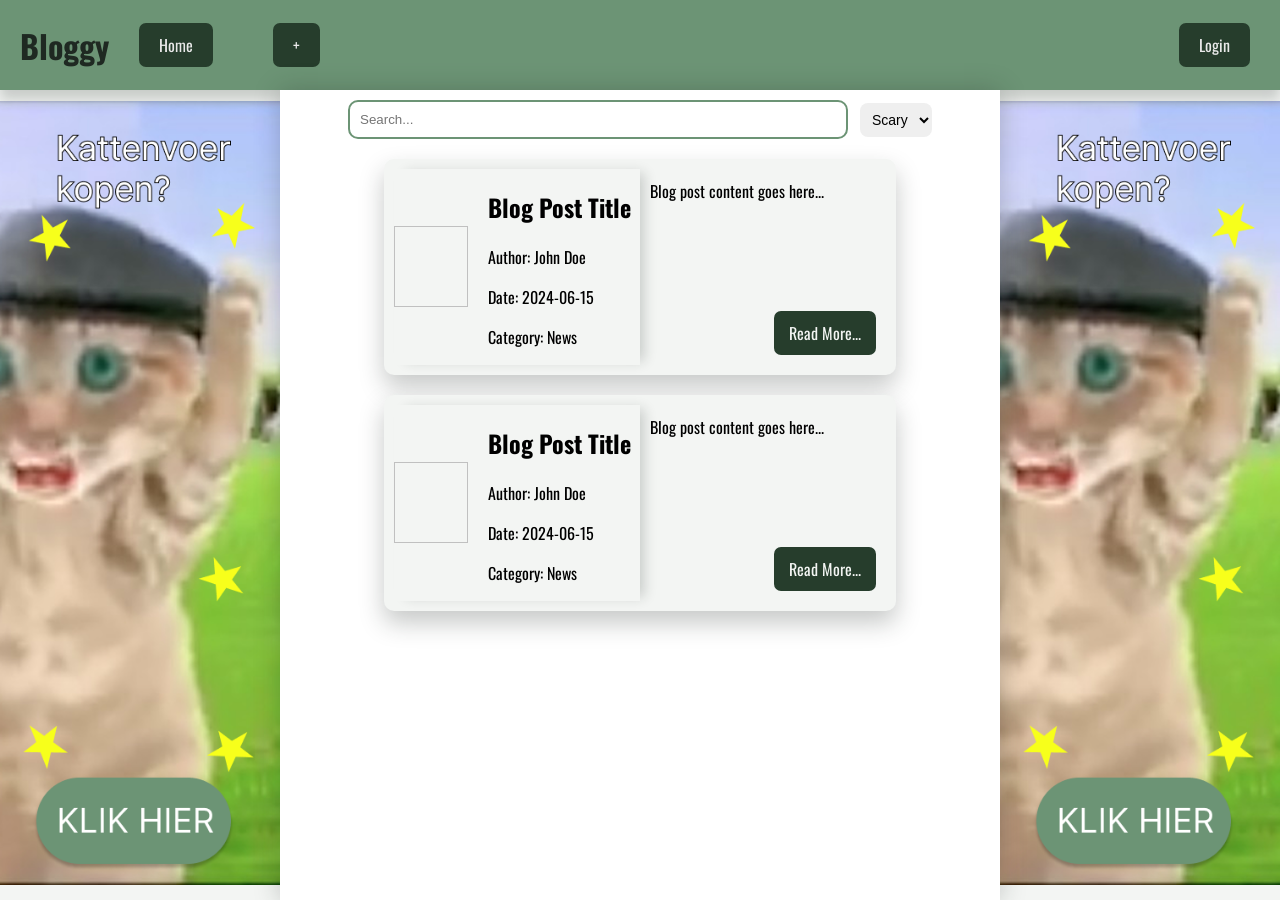
<file: index.html>
<!DOCTYPE html>
<html lang="en">
<head>
    <meta charset="UTF-8">
    <meta name="viewport" content="width=device-width, initial-scale=1.0">
    <title>Bloggy</title>
    <link rel="stylesheet" href="styles/index.css">
    <link rel="preconnect" href="https://fonts.googleapis.com">
<link rel="preconnect" href="https://fonts.gstatic.com" crossorigin>
    <link href="https://fonts.googleapis.com/css2?family=Oswald:wght@200..700&display=swap" rel="stylesheet">
    <script src="scripts/login.js" defer></script>
</head>
<body>
    <header>
        <h1>Bloggy</h1>
        <a id="home" href="index.html">Home</a>
        <a id="create" href="add.html">+</a>
        <button type="button" id="login">Login</button>
    </header>
    <div id="main">
        <div id="reclame1">
            <a href="https://www.pornhub.com">
            <img src="assets/kattenvoer-reclame.png" alt="kattenvoer-reclame" width="280px">
                </a>
        </div>
        <div id="Search">
            <div id="sorting">
                <input type="text" id="searchInput" placeholder="Search...">
                <select id="sort">
                    <option value="scary">Scary</option>
                    <option value="news">News</option>
                    <option value="fun">Fun</option>
                </select>
            </div>
            <div id="blogPosts">
                <div class="blog-post">
                    <div class="blog-post-left">
                        <img class="blog-foto">
                        <div>
                            <h2>Blog Post Title</h2>
                            <p>Author: John Doe</p>
                            <p>Date: 2024-06-15</p>
                            <p>Category: News</p>
                        </div>
                    </div>
                    <div class="blog-post-right">
                        <p>Blog post content goes here...</p>
                        <button>Read More...</button>
                    </div>
                </div>
                <div class="blog-post">
                    <div class="blog-post-left">
                        <img class="blog-foto">
                        <div>
                            <h2>Blog Post Title</h2>
                            <p>Author: John Doe</p>
                            <p>Date: 2024-06-15</p>
                            <p>Category: News</p>
                        </div>
                    </div>
                    <div class="blog-post-right">
                        <p>Blog post content goes here...</p>
                        <button>Read More...</button>
                    </div>
                </div>
            </div>
        </div>
        <div id="reclame2">
            <a href="https://www.pornhub.com">
            <img src="assets/kattenvoer-reclame.png" alt="kattenvoer-reclame" width="280px">
                </a>
        </div>
    </div>

    <div id="loginModal" class="login-modal" aria-hidden="true">
        <div class="login-box" role="dialog" aria-labelledby="loginTitle">
            <button type="button" class="login-close" id="loginClose" aria-label="Close">&times;</button>
            <h2 id="loginTitle">Login</h2>
            <form id="loginForm" method="post" action="login/login.php">
                <label for="name">Name</label>
                <input type="text" id="name" required>
                <label for="loginPassword">Password</label>
                <input type="password" id="loginPassword" required>
                <button type="submit">Login</button>
            </form>
        </div>
    </div>
</body>
</html>
</file>
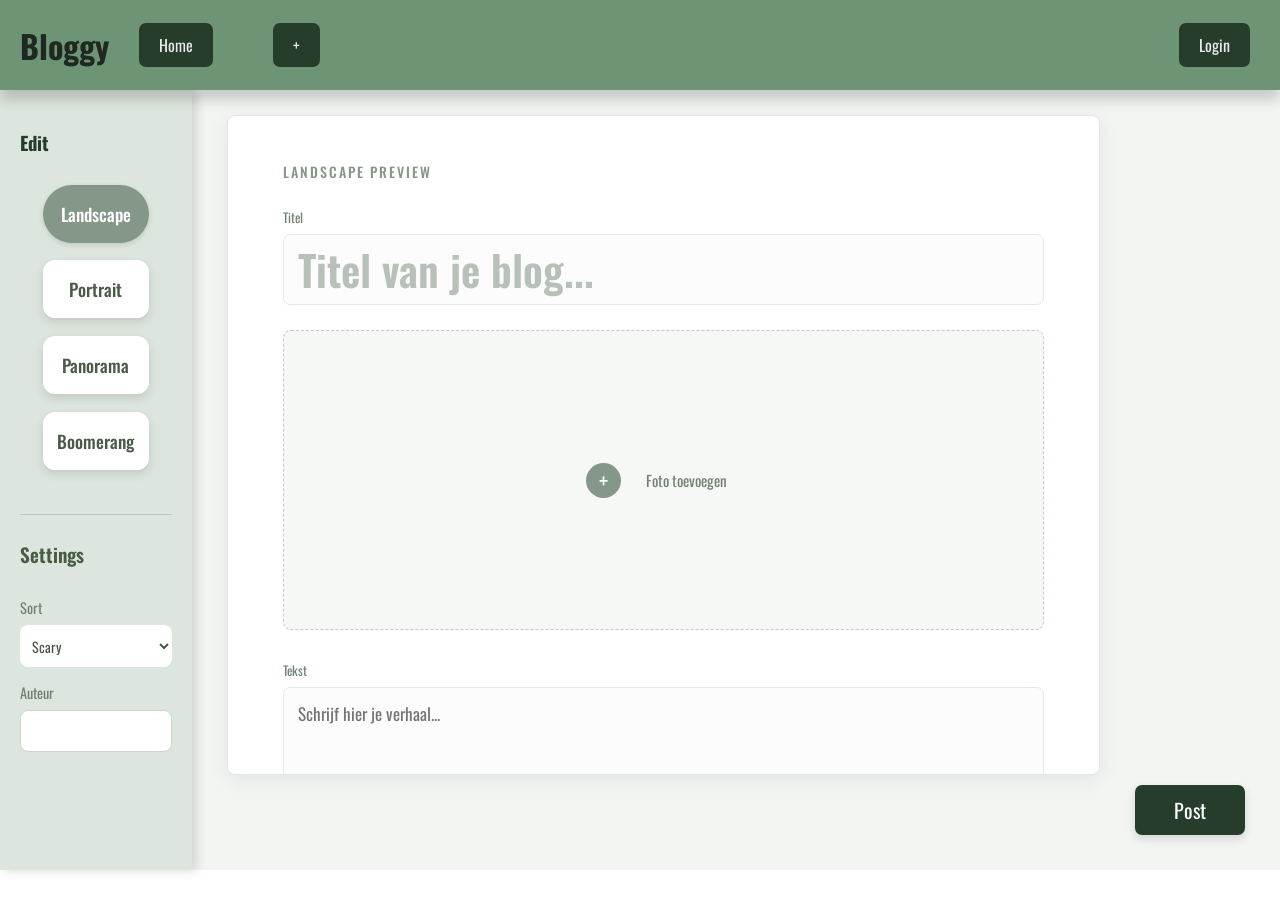
<file: add.html>
<!DOCTYPE html>
<html lang="en">
<head>
    <meta charset="UTF-8">
    <meta name="viewport" content="width=device-width, initial-scale=1.0">

    <link rel="stylesheet" href="styles/add.css">
    <link rel="stylesheet" href="styles/index.css">

    <script src="scripts/add.js" defer></script>
    <script src="scripts/login.js" defer></script>

    <link rel="preconnect" href="https://fonts.googleapis.com">
    <link rel="preconnect" href="https://fonts.gstatic.com" crossorigin>
    <link href="https://fonts.googleapis.com/css2?family=Oswald:wght@200..700&display=swap" rel="stylesheet">

    <title>Bloggy</title>
</head>

<body>

<header>
    <h1>Bloggy</h1>
    <a id="home" href="index.php">Home</a>
    <a id="create" href="add.html">+</a>
    <button type="button" id="login">Login</button>
</header>

<main>

    <div class="left">
        <h3>Edit</h3>

        <div class="edit">
            <button id="landscape" class="active">Landscape</button>
            <button id="portrait">Portrait</button>
            <button id="panorama">Panorama</button>
            <button id="boomerang">Boomerang</button>
        </div>

        <div class="settings">
            <h3>Settings</h3>

            <div class="group">
                <label for="sort">Sort</label>

                <select name="sort" id="sort">
                    <option value="scary">Scary</option>
                    <option value="news">News</option>
                    <option value="fun">Fun</option>
                </select>

                <label for="author">Auteur</label>
                <input type="text" name="author" id="author">
            </div>
        </div>
    </div>

    <div class="blog">

        <div class="right">

            <div class="template landscape">
                <h4>Landscape Preview</h4>

                <div class="template-content">

                    <div class="group">
                        <label for="landscape-title">Titel</label>
                        <input
                            id="landscape-title"
                            name="title"
                            type="text"
                            placeholder="Titel van je blog..."
                        >
                    </div>

                    <div class="image-upload large">
                        <input type="file" accept="image/*">
                        <span>Foto toevoegen</span>
                    </div>

                    <div class="group">
                        <label for="landscape-text">Tekst</label>
                        <textarea
                            id="landscape-text"
                            name="text"
                            placeholder="Schrijf hier je verhaal..."
                        ></textarea>
                    </div>

                    <div class="image-upload medium">
                        <input type="file" accept="image/*">
                        <span>Extra foto toevoegen</span>
                    </div>

                </div>
            </div>

            <div class="template portrait hidden">
                <h4>Portrait Preview</h4>

                <div class="portrait-content">

                    <div class="group">
                        <label for="portrait-title">Titel</label>
                        <input
                            id="portrait-title"
                            name="portrait-title"
                            type="text"
                            placeholder="Titel van je blog..."
                        >
                    </div>

                    <div class="image-upload portrait-image">
                        <input type="file" accept="image/*">
                        <span>Verticale foto toevoegen</span>
                    </div>

                    <div class="text-box">
                        <label for="portrait-intro">Intro</label>
                        <textarea
                            id="portrait-intro"
                            name="portrait-intro"
                            placeholder="Begin je verhaal..."
                        ></textarea>
                    </div>

                    <div class="image-row">

                        <div class="image-upload small">
                            <input type="file" accept="image/*">
                            <span>Foto</span>
                        </div>

                        <div class="image-upload small">
                            <input type="file" accept="image/*">
                            <span>Foto</span>
                        </div>

                    </div>

                    <div class="text-box">
                        <label for="portrait-text">Verhaal</label>
                        <textarea
                            id="portrait-text"
                            name="portrait-text"
                            placeholder="Schrijf verder..."
                        ></textarea>
                    </div>

                </div>
            </div>

            <div class="template panorama hidden">
                <h4>Panorama Preview</h4>

                <div class="panorama-content">

                    <div class="group">
                        <label for="panorama-title">Titel</label>
                        <input
                            id="panorama-title"
                            name="panorama-title"
                            type="text"
                            placeholder="Titel van je blog..."
                        >
                    </div>

                    <div class="image-upload panorama-image">
                        <input type="file" accept="image/*">
                        <span>Panorama foto toevoegen</span>
                    </div>

                    <div class="panorama-text">

                        <div class="text-box">
                            <label for="panorama-text">Tekst</label>
                            <textarea
                                id="panorama-text"
                                name="panorama-text"
                                placeholder="Schrijf je verhaal..."
                            ></textarea>
                        </div>

                        <div class="text-box">
                            <label for="panorama-extra">Extra tekst</label>
                            <textarea
                                id="panorama-extra"
                                name="panorama-extra"
                                placeholder="Voeg nog wat informatie toe..."
                            ></textarea>
                        </div>

                    </div>

                    <div class="image-upload panorama-image second">
                        <input type="file" accept="image/*">
                        <span>Extra panorama foto</span>
                    </div>

                </div>
            </div>

            <div class="template boomerang hidden">
                <h4>Boomerang Preview</h4>

                <div class="boomerang-content">

                    <div class="group">
                        <label for="boomerang-title">Titel</label>
                        <input
                            id="boomerang-title"
                            name="boomerang-title"
                            type="text"
                            placeholder="Titel van je blog..."
                        >
                    </div>

                    <div class="boomerang-block">

                        <div class="boomerang-image image-upload">
                            <input type="file" accept="image/*">
                            <span>Foto toevoegen</span>
                        </div>

                        <div class="text-box">
                            <label for="boomerang-text-1">Tekst</label>
                            <textarea
                                id="boomerang-text-1"
                                name="boomerang-text-1"
                                placeholder="Vertel iets over deze foto..."
                            ></textarea>
                        </div>

                    </div>

                    <div class="boomerang-block reverse">

                        <div class="text-box">
                            <label for="boomerang-text-2">Tekst</label>
                            <textarea
                                id="boomerang-text-2"
                                name="boomerang-text-2"
                                placeholder="Vertel verder..."
                            ></textarea>
                        </div>

                        <div class="boomerang-image image-upload">
                            <input type="file" accept="image/*">
                            <span>Foto toevoegen</span>
                        </div>

                    </div>

                    <div class="image-upload boomerang-last">
                        <input type="file" accept="image/*">
                        <span>Laatste foto toevoegen</span>
                    </div>

                </div>
            </div>

        </div>
    </div>

    <button class="post-btn" id="post">Post</button>

</main>

<div id="loginModal" class="login-modal" aria-hidden="true">

    <div class="login-box" role="dialog" aria-labelledby="loginTitle">

        <button
            type="button"
            class="login-close"
            id="loginClose"
            aria-label="Close"
        >
            &times;
        </button>

        <h2 id="loginTitle">Login</h2>

        <form id="loginForm">

            <label for="loginEmail">Email</label>
            <input
                type="email"
                id="loginEmail"
                required
            >

            <label for="loginPassword">Password</label>
            <input
                type="password"
                id="loginPassword"
                required
            >

            <button type="submit">Login</button>

        </form>

    </div>

</div>

</body>
</html>
</file>
<file: styles/index.css>
* {
    box-sizing: border-box;
}

body {
    margin: 0;
    overflow-x: hidden;
    overflow-y: auto;
    height: 100vh;
}

header {
    display: flex;
    flex-direction: row;
    justify-content: flex-start;
    align-items: center;
    width: 100vw;
    font-family: 'Oswald', sans-serif;
    background-color: rgb(108, 148, 117);
    color: #1F2922;
    padding-left: 20px;

    position: relative;
    z-index: 10;

    box-shadow: 0 10px 12px rgba(31, 41, 34, 0.2);
    position: relative;
    z-index: 10;
    z-index: 2;
    height: 10vh;
}



header a,
header #login,
header #logout,
header #userName {
    background-color: 	#263D2C;
    color: #e9e9e9;
    text-decoration: none;
    padding: 10px 20px;
    margin: 30px;
    border-radius: 7px;
    transition: all ease 0.2s;
}

header a:hover,
header #login:hover,
header #logout:hover {
    background-color: #1C3022;
    transform: translateY(-2px);
}

header #login,
header #userName {
    display: flex;
    margin-left: auto;
    cursor: pointer;
    border: none;
    font: inherit;
}

header #userName {
    cursor: default;
    background-color: #3d5a45;
}

header #logout {
    margin-left: 0;
}

.login-modal {
    display: none;
    position: fixed;
    inset: 0;
    background: rgba(31, 41, 34, 0.45);
    z-index: 100;
    align-items: center;
    justify-content: center;
}

.login-modal.open {
    display: flex;
}

.login-box {
    background: #e9e9e9;
    color: #1F2922;
    font-family: 'Oswald', sans-serif;
    padding: 28px 32px;
    border-radius: 10px;
    width: min(320px, 90vw);
    box-shadow: 0 12px 24px rgba(31, 41, 34, 0.25);
    position: relative;
}

.login-box h2 {
    margin: 0 0 18px;
    font-weight: 500;
}

.login-box label {
    display: block;
    margin-bottom: 4px;
    font-size: 0.9rem;
}

.login-box input[type="text"],
.login-box input[type="password"] {
    width: 100%;
    box-sizing: border-box;
    padding: 10px;
    margin-bottom: 14px;
    border: 0;
    border-radius: 8px;
    background: #fff;
    margin-top: 4px;
}

.login-box button[type="submit"],
#registerButton {
    width: 100%;
    padding: 10px 16px;
    border: none;
    border-radius: 7px;
    background: #263D2C;
    color: #e9e9e9;
    font-family: inherit;
    cursor: pointer;
}

.login-box button[type="submit"]:hover {
    background: #1C3022;
}

.login-close {
    position: absolute;
    top: 10px;
    right: 14px;
    background: none;
    border: none;
    font-size: 1.4rem;
    line-height: 1;
    color: #1F2922;
    cursor: pointer;
}

#main {
    display: flex;
    flex-direction: row;
    width: 100vw;
    height: 90vh;
}

#reclame1 {
    width: 30%;
    height: 90vh;
    background-color: #f3f5f3;
    display: flex;
    justify-content: center;
    align-items: center;
}

#reclame2 {
    width: 30%;
    height: 90vh;
    background-color: #f3f5f3;
    display: flex;
    justify-content: center;
    align-items: center;
}

#Search {
    width: 100%;
    height: 100%;
    background-color: white;
}

#Search {
    width: 100%;
    display: flex;
    flex-direction: column;
    align-items: center;
box-shadow: 0 0 24px rgba(31, 41, 34, 0.25);

    position: relative;
    z-index: 5;
}

#sorting {
    display: flex;
    flex-direction: row;
    align-items: center;
    padding: 10px;
}

#searchInput {
    width: 40vw;
    padding: 10px;
    margin-right: 2%;
    border-radius: 10px;
    border: 2px solid rgb(108, 148, 117); 
}

#sort {
    border-radius: 8px;
    border: 0px;
    padding: 8px;
    font-size: 14px;
}

#blogPosts {
    display: flex;
    flex-direction: column;
}

.blog-post{ 
    display: flex;
    flex-direction: row;
    justify-content: space-between;
    background-color: #f3f5f3;
    border-radius: 10px;
    width: 40vw;
    padding: 10px;
    margin-left: auto;
    margin: 10px;
    font-family: 'Oswald', sans-serif;
    box-shadow: 0 12px 24px rgba(31, 41, 34, 0.25);
    
}

.blog-post-left {
    display: flex;
    flex-direction: row;
    align-items: center;
    width: 50%;
    box-shadow: 8px 0 12px -4px rgba(31, 41, 34, 0.2);

}

.blog-foto {
    aspect-ratio: 1/1.1;
    width: 30%;
    margin-right: 20px;
}

.blog-post-right {
    display: flex;
    flex-direction: column;
    width: 50%;
    padding: 10px;
    position: relative;
    min-height: 150px;
}

.blog-post-right p {
    margin: 0;
    text-align: left;
}

.blog-post-right button,
.blog-post-right .read-more {
    margin-top: auto;
    align-self: flex-end;
    background-color: #263D2C;
    border: 0px;
    border-radius: 7px;
    font-size: 16px;
    padding: 10px 15px;
    color: #f3f5f3;
    text-decoration: none;
    font-family: inherit;
    cursor: pointer;
}

.blog-post-right .read-more:hover {
    background-color: #1C3022;
}

.create-form {
    display: flex;
    justify-content: center;
    align-items: center;
    flex-direction: column;
    gap: 40px;
}
</file>
<file: styles/add.css>
* {
    box-sizing: border-box;
}

html,
body {
    margin: 0;
    padding: 0;

    width: 100%;
    height: 100%;

    overflow: hidden;
}

body {
    font-family: 'Oswald', sans-serif;
    color: #263D2C;
}

main {
    display: flex;

    width: 100%;
    height: calc(100vh - 120px);

    min-height: 0;

    background-color: #F3F5F3;
}

.left {
    width: 15%;
    height: 100%;

    padding: 20px;

    background-color: #DCE6DE;

    box-shadow: 4px 0 10px rgba(31, 41, 34, 0.18);

    z-index: 1;

    overflow-y: auto;
    overflow-x: hidden;
}

.edit {
    display: flex;
    flex-direction: column;
    align-items: center;
}

.edit button {
    width: 70%;

    padding: 14px 10px;
    margin: 6%;

    background-color: #ffffff;

    border: 2px solid transparent;
    border-radius: 12px;

    color: #495a45;

    font-family: 'Oswald', sans-serif;
    font-size: 1.1rem;
    font-weight: 500;

    cursor: pointer;

    box-shadow: 0 4px 10px rgba(31, 41, 34, 0.15);

    transition: all 0.2s ease;
}

.edit button:hover {
    background-color: #f8faf8;

    transform: translateY(-2px);

    box-shadow: 0 6px 14px rgba(31, 41, 34, 0.2);
}

.edit button:active,
.edit button.active {
    background-color: #859789;

    color: white;

    border-radius: 30px;

    transform: translateY(1px);

    box-shadow: 0 2px 5px rgba(31, 41, 34, 0.15);
}

.settings {
    margin-top: 35px;
    padding-top: 25px;

    border-top: 1px solid rgba(73, 90, 69, 0.20);
}

.settings h3 {
    margin: 0 0 20px;

    color: #495a45;

    font-size: 1.2rem;
    font-weight: 600;
}

.settings .group {
    display: flex;
    flex-direction: column;

    width: 100%;

    gap: 7px;
}

.settings label {
    margin-top: 8px;

    color: #718274;

    font-size: 0.9rem;
}

.settings input,
.settings select {
    width: 100%;

    min-height: 42px;

    padding: 9px 11px;

    background-color: #ffffff;

    border: 1px solid #cbd7cd;
    border-radius: 8px;

    color: #495a45;

    font-family: 'Oswald', sans-serif;
    font-size: 0.95rem;

    outline: none;

    transition: all 0.2s ease;
}

.settings input:hover,
.settings select:hover {
    border-color: #aebdaf;
}

.settings input:focus,
.settings select:focus {
    border-color: #859789;

    box-shadow:
        0 0 0 3px rgba(133, 151, 137, 0.12);
}

.settings select {
    cursor: pointer;
}

.hidden {
    display: none;
}

.blog {
    flex: 1;

    width: 85%;
    height: 100%;

    min-width: 0;
    min-height: 0;

    padding: 25px 35px;

    background-color: #F3F5F3;

    overflow: hidden;
}

.right {
    width: 100%;
    height: 100%;

    min-width: 0;
    min-height: 0;

    display: flex;
    flex-direction: column;
}

.template {
    width: 100%;
    max-width: 900px;

    height: calc(100% - 70px);

    margin: 0 auto;
    padding: 45px 55px;

    background-color: #ffffff;

    border: 1px solid #e1e7e2;
    border-radius: 8px;

    box-shadow:
        0 5px 20px rgba(31, 41, 34, 0.08);

    overflow-y: auto;
    overflow-x: hidden;
}

.template h4 {
    margin: 0 0 25px;

    color: #859789;

    font-size: 14px;
    font-weight: 500;

    text-transform: uppercase;
    letter-spacing: 2px;
}

.template-content,
.portrait-content,
.panorama-content,
.boomerang-content {
    width: 100%;
}

.template .group,
.template .text-box {
    width: 100%;

    display: flex;
    flex-direction: column;

    margin-bottom: 25px;
}

.template label {
    margin-bottom: 7px;

    color: #718274;

    font-size: 13px;
}

.template input[type="text"],
.template textarea {
    width: 100%;

    padding: 12px 14px;

    background-color: #fbfcfb;

    border: 1px solid #e4ebe5;
    border-radius: 7px;

    color: #263D2C;

    font-family: 'Oswald', sans-serif;

    outline: none;

    transition:
        background-color 0.2s ease,
        border-color 0.2s ease,
        box-shadow 0.2s ease;
}

.template input[type="text"] {
    font-size: 42px;
    font-weight: 600;
    line-height: 1.08;
}

.template input[type="text"]::placeholder {
    color: #b8c1b9;
}

.template textarea {
    min-height: 180px;

    font-size: 17px;
    line-height: 1.7;

    resize: vertical;
}

.template input[type="text"]:hover,
.template textarea:hover {
    border-color: #cfdacf;
}

.template input[type="text"]:focus,
.template textarea:focus {
    background-color: #ffffff;

    border-color: #859789;

    box-shadow:
        0 0 0 3px rgba(133, 151, 137, 0.10);
}

.image-upload {
    position: relative;

    width: 100%;

    display: flex;
    align-items: center;
    justify-content: center;

    background-color: #F5F8F5;

    border: 1px dashed #c2cec3;
    border-radius: 8px;

    color: #718274;

    overflow: hidden;

    transition:
        background-color 0.2s ease,
        border-color 0.2s ease;
}

.image-upload:hover {
    background-color: #F1F5F1;

    border-color: #859789;
}

.image-upload input[type="file"] {
    position: absolute;

    inset: 0;

    width: 100%;
    height: 100%;

    opacity: 0;

    cursor: pointer;
}

.image-upload span {
    padding: 15px;

    font-size: 15px;

    pointer-events: none;
}

.image-upload::before {
    content: "+";

    display: flex;
    align-items: center;
    justify-content: center;

    width: 35px;
    height: 35px;

    margin-right: 10px;

    background-color: #859789;

    border-radius: 50%;

    color: white;

    font-size: 22px;
}

.landscape .large {
    height: 300px;

    margin-bottom: 30px;
}

.landscape .medium {
    height: 220px;
}

.portrait-content {
    max-width: 650px;

    margin: 0 auto;
}

.portrait-image {
    width: 70%;
    height: 480px;

    margin: 0 auto 30px;
}

.portrait .text-box textarea {
    min-height: 150px;
}

.image-row {
    display: grid;

    grid-template-columns: 1fr 1fr;

    gap: 20px;

    margin: 25px 0;
}

.image-row .small {
    height: 230px;
}

.panorama-image {
    height: 280px;

    margin-bottom: 30px;
}

.panorama-text {
    display: grid;

    grid-template-columns: 1fr 1fr;

    gap: 25px;
}

.panorama-text .text-box {
    margin-bottom: 20px;
}

.panorama-text textarea {
    min-height: 250px;
}

.panorama-image.second {
    height: 230px;

    margin-top: 10px;
}

.boomerang-block {
    display: grid;

    grid-template-columns: 1fr 1fr;

    gap: 30px;

    align-items: stretch;

    margin-bottom: 35px;
}

.boomerang-block .image-upload,
.boomerang-block .view-image {
    height: 300px;
}

.boomerang-block .text-box {
    margin: 0;
}

.boomerang-block textarea {
    height: 300px;

    min-height: 300px;
}

.boomerang-block.reverse {
    grid-template-columns: 1fr 1fr;
}

.boomerang-last {
    height: 250px;
}

.post-btn {
    align-self: flex-end;

    width: 110px;
    height: 50px;

    margin-top: 15px;
    margin-right: 35px;
    margin-bottom: 35px;

    flex-shrink: 0;

    background-color: #263D2C;

    border: none;
    border-radius: 7px;

    color: #ffffff;

    font-family: 'Oswald', sans-serif;
    font-size: 20px;

    cursor: pointer;

    box-shadow:
        0 4px 10px rgba(31, 41, 34, 0.15);

    transition: all 0.2s ease;
}

.post-btn:hover {
    background-color: #1C3022;

    transform: translateY(-2px);

    box-shadow:
        0 6px 14px rgba(31, 41, 34, 0.20);
}

.post-btn:active {
    transform: translateY(0);

    box-shadow:
        0 2px 5px rgba(31, 41, 34, 0.15);
}

a.post-btn {
    display: flex;
    align-items: center;
    justify-content: center;
    text-decoration: none;
}

.view-title {
    width: 100%;
    padding: 12px 14px;
    background-color: #fbfcfb;
    border: 1px solid #e4ebe5;
    border-radius: 7px;
    color: #263D2C;
    font-size: 42px;
    font-weight: 600;
    line-height: 1.08;
    word-break: break-word;
}

.view-text {
    width: 100%;
    min-height: 180px;
    padding: 12px 14px;
    background-color: #fbfcfb;
    border: 1px solid #e4ebe5;
    border-radius: 7px;
    color: #263D2C;
    font-size: 17px;
    line-height: 1.7;
    white-space: pre-wrap;
    word-break: break-word;
}

.view-text.tall {
    height: 300px;
    min-height: 300px;
    overflow-y: auto;
}

.view-image {
    position: relative;
    width: 100%;
    display: flex;
    align-items: center;
    justify-content: center;
    background-color: #F5F8F5;
    border: 1px solid #c2cec3;
    border-radius: 8px;
    color: #718274;
    overflow: hidden;
}

.view-image img {
    width: 100%;
    height: 100%;
    object-fit: cover;
    display: block;
}

.view-image.empty span {
    padding: 15px;
    font-size: 15px;
}

.edit button:disabled {
    cursor: default;
    opacity: 0.85;
}

.edit button:disabled:hover {
    transform: none;
    box-shadow: 0 4px 10px rgba(31, 41, 34, 0.15);
}

.settings input[readonly] {
    background-color: #f7f9f7;
    cursor: default;
}

.template::-webkit-scrollbar,
.left::-webkit-scrollbar {
    width: 7px;
}

.template::-webkit-scrollbar-track,
.left::-webkit-scrollbar-track {
    background: transparent;
}

.template::-webkit-scrollbar-thumb,
.left::-webkit-scrollbar-thumb {
    background-color: #c5d0c6;

    border-radius: 10px;
}

.template::-webkit-scrollbar-thumb:hover,
.left::-webkit-scrollbar-thumb:hover {
    background-color: #9eaea0;
}

@media (max-width: 1100px) {
    .left {
        width: 20%;
    }

    .blog {
        width: 80%;
    }

    .template {
        padding: 35px 40px;
    }
}

@media (max-width: 900px) {
    .template {
        padding: 30px;
    }

    .panorama-text {
        grid-template-columns: 1fr;
    }

    .boomerang-block {
        grid-template-columns: 1fr;
    }

    .boomerang-block.reverse {
        grid-template-columns: 1fr;
    }

    .image-row {
        grid-template-columns: 1fr;
    }
}

@media (max-width: 700px) {
    .left {
        width: 25%;
        padding: 12px;
    }

    .blog {
        width: 75%;
        padding: 15px;
    }

    .template {
        padding: 20px;
    }

    .template input[type="text"] {
        font-size: 30px;
    }

    .portrait-image {
        width: 100%;
    }

    .edit button {
        width: 90%;

        padding: 10px 5px;

        font-size: 0.9rem;
    }

    .post-btn {
        margin-right: 15px;
    }
}

@media (max-width: 500px) {
    .left {
        width: 30%;
    }

    .blog {
        width: 70%;
    }

    .template {
        padding: 15px;
    }

    .template input[type="text"] {
        font-size: 25px;
    }

    .image-row {
        grid-template-columns: 1fr;
    }
}
</file>
